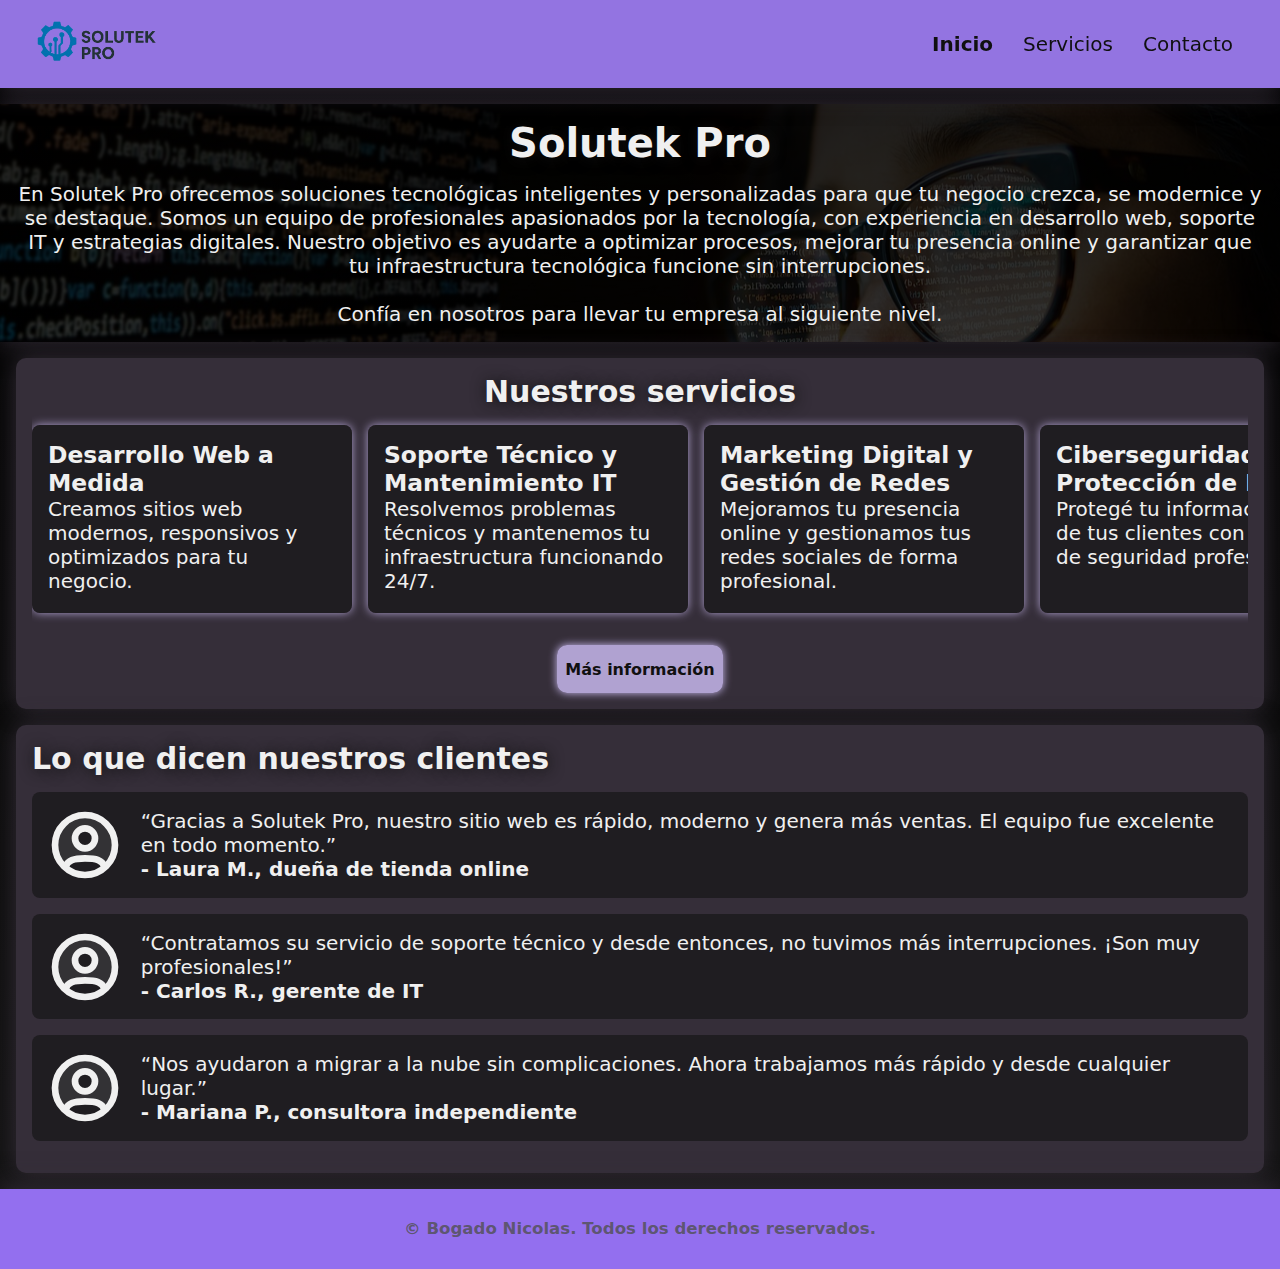
<file: index.html>
<!DOCTYPE html>
<html lang="en">
  <head>
    <meta charset="UTF-8" />
    <meta name="viewport" content="width=device-width, initial-scale=1.0" />
    <link rel="shortcut icon" href="./img/logo.png" type="image/x-icon" />
    <link rel="stylesheet" href="./css/index.css" />
    <title>Solutek Pro</title>
  </head>
  <body>
    <header>
      <a href="./index.html"
        ><img src="./img/solutek.png" alt="Logo empresa"
      /></a>
      <nav>
        <ul>
          <li>
            <a href="./index.html"><b>Inicio</b></a>
          </li>
          <li><a href="./pages/servicios.html">Servicios</a></li>
          <li><a href="./pages/contacto.html">Contacto</a></li>
        </ul>
      </nav>
    </header>
    <main>
      <section class="presentacion">
        <h1>Solutek Pro</h1>
        <p>
          En Solutek Pro ofrecemos soluciones tecnológicas inteligentes y
          personalizadas para que tu negocio crezca, se modernice y se destaque.
          Somos un equipo de profesionales apasionados por la tecnología, con
          experiencia en desarrollo web, soporte IT y estrategias digitales.
          Nuestro objetivo es ayudarte a optimizar procesos, mejorar tu
          presencia online y garantizar que tu infraestructura tecnológica
          funcione sin interrupciones. <br />
          <br />
          Confía en nosotros para llevar tu empresa al siguiente nivel.
        </p>
      </section>
      <section class="cards">
        <h2>Nuestros servicios</h2>
        <div class="card-container">
          <article>
            <h3>Desarrollo Web a Medida</h3>
            <p>
              Creamos sitios web modernos, responsivos y optimizados para tu
              negocio.
            </p>
          </article>
          <article>
            <h3>Soporte Técnico y Mantenimiento IT</h3>
            <p>
              Resolvemos problemas técnicos y mantenemos tu infraestructura
              funcionando 24/7.
            </p>
          </article>
          <article>
            <h3>Marketing Digital y Gestión de Redes</h3>
            <p>
              Mejoramos tu presencia online y gestionamos tus redes sociales de
              forma profesional.
            </p>
          </article>
          <article>
            <h3>Ciberseguridad y Protección de Datos</h3>
            <p>
              Protegé tu información y la de tus clientes con medidas de
              seguridad profesionales.
            </p>
          </article>
          <article>
            <h3>Migración y Gestión en la Nube</h3>
            <p>
              Llevamos tu infraestructura a la nube de forma segura, eficiente y
              escalable.
            </p>
          </article>
          <article>
            <h3>Consultoría y Transformación Digital</h3>
            <p>
              Te ayudamos a digitalizar tu negocio con una estrategia clara y
              efectiva.
            </p>
          </article>
        </div>
        <div class="boton-servicios">
          <a href="./pages/servicios.html">
            <button>Más información</button>
          </a>
        </div>
      </section>
      <section class="testimonios">
        <h2>Lo que dicen nuestros clientes</h2>
        <div class="testimonios-container">
          <article>
            <img src="./img/user.svg" alt="Logo usuario" />
            <div class="info">
              <p>
                “Gracias a Solutek Pro, nuestro sitio web es rápido, moderno y
                genera más ventas. El equipo fue excelente en todo momento.”
              </p>
              <h4>- Laura M., dueña de tienda online</h4>
            </div>
          </article>
          <article>
            <img src="./img/user.svg" alt="Logo usuario" />
            <div class="info">
              <p>
                “Contratamos su servicio de soporte técnico y desde entonces, no
                tuvimos más interrupciones. ¡Son muy profesionales!”
              </p>
              <h4>- Carlos R., gerente de IT</h4>
            </div>
          </article>
          <article>
            <img src="./img/user.svg" alt="Logo usuario" />
            <div class="info">
              <p>
                “Nos ayudaron a migrar a la nube sin complicaciones. Ahora
                trabajamos más rápido y desde cualquier lugar.”
              </p>
              <h4>- Mariana P., consultora independiente</h4>
            </div>
          </article>
        </div>
      </section>
    </main>
    <footer>
      <h5>&copy; Bogado Nicolas. Todos los derechos reservados.</h5>
    </footer>
  </body>
</html>
</file>
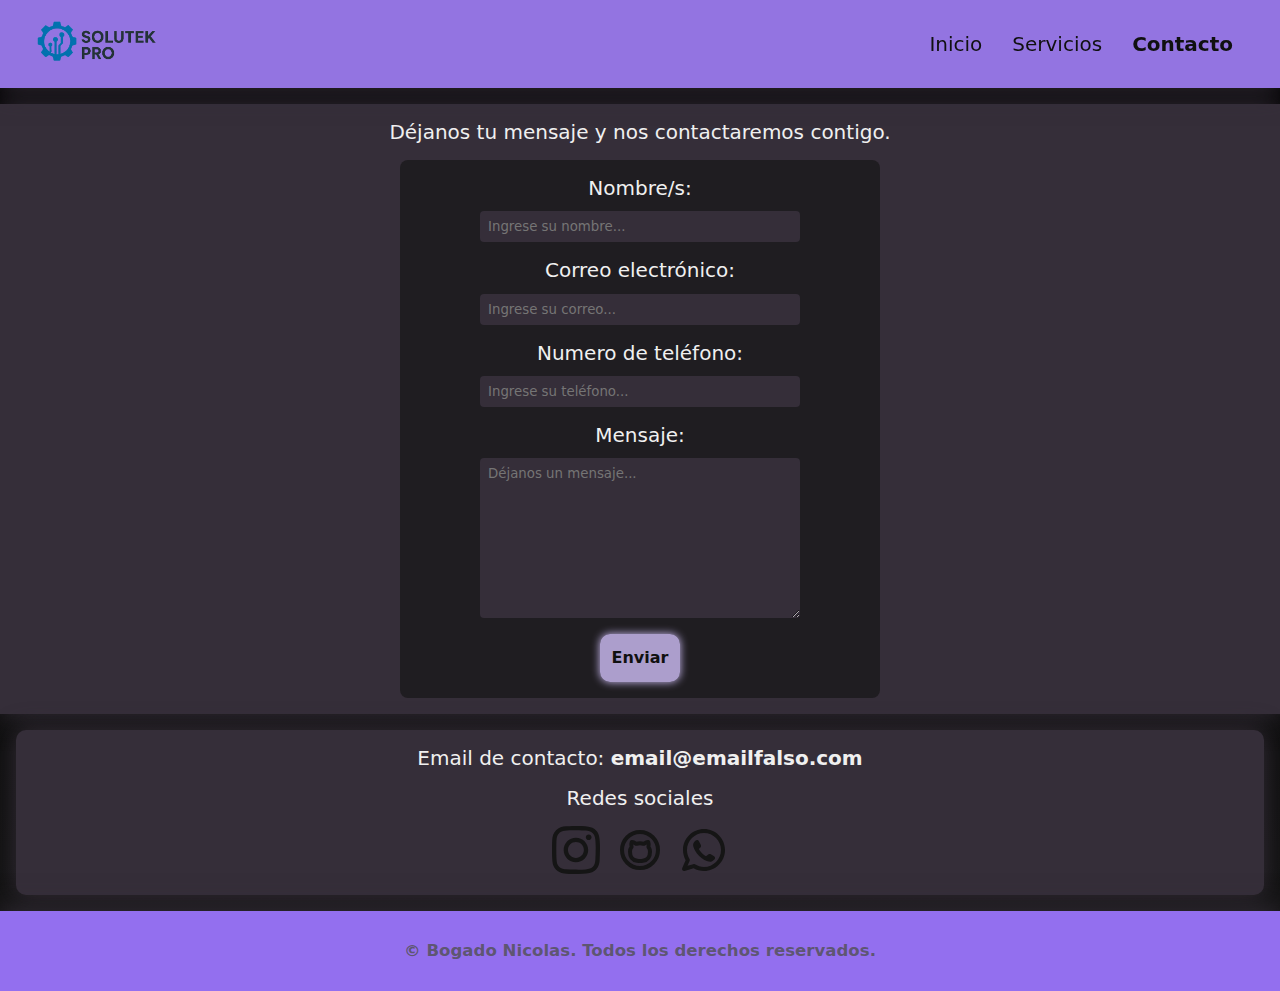
<file: pages/contacto.html>
<!DOCTYPE html>
<html lang="en">
  <head>
    <meta charset="UTF-8" />
    <meta name="viewport" content="width=device-width, initial-scale=1.0" />
    <link rel="stylesheet" href="../css/contacto.css" />
    <link rel="shortcut icon" href="../img/logo.png" type="image/x-icon" />
    <title>Solutek Pro - Contacto</title>
  </head>
  <body>
    <header>
      <a href="../index.html"
        ><img src="../img/solutek.png" alt="Logo empresa"
      /></a>
      <nav>
        <ul>
          <li>
            <a href="../index.html">Inicio</a>
          </li>
          <li><a href="./servicios.html">Servicios</a></li>
          <li>
            <a href="./contacto.html"><b>Contacto</b></a>
          </li>
        </ul>
      </nav>
    </header>
    <main>
      <section class="formulario">
        <p>Déjanos tu mensaje y nos contactaremos contigo.</p>
        <form>
          <label for="nombre">
            Nombre/s:
            <input
              type="text"
              id="nombre"
              name="nombre"
              placeholder="Ingrese su nombre..."
            />
          </label>
          <label for="email">
            Correo electrónico:
            <input
              type="email"
              id="email"
              name="email"
              placeholder="Ingrese su correo..."
            />
          </label>
          <label for="telefono">
            Numero de teléfono:
            <input
              type="tel"
              id="telefono"
              name="telefono"
              placeholder="Ingrese su teléfono..."
            />
          </label>
          <label for="mensaje" id="textarea-label">
            Mensaje:
            <textarea
              name="mensaje"
              id="mensaje"
              placeholder="Déjanos un mensaje..."
            ></textarea>
          </label>
          <button>Enviar</button>
        </form>
      </section>
      <section class="redes">
        <p>Email de contacto: <b>email@emailfalso.com</b></p>
        <p>Redes sociales</p>
        <div class="redes-iconos">
          <a href=""><img src="../img/instagram.svg" alt="Instagram logo" /></a>
          <a href=""><img src="../img/github.svg" alt="Github Logo" /></a>
          <a href=""><img src="../img/whatsapp.svg" alt="Whatsapp Logo" /></a>
        </div>
      </section>
    </main>
    <footer>
      <h5>&copy; Bogado Nicolas. Todos los derechos reservados.</h5>
    </footer>
  </body>
</html>
</file>
<file: css/index.css>
@import url(./globals.css);

.presentacion {
  background-image: linear-gradient(#000000dd, #000000cc),
    url("../img/chica-codigo.jpg");
  background-size: cover;
  background-position: center;
  background-repeat: no-repeat;
  padding: 1rem;
  text-align: center;
  border-radius: 0;
  margin: 1rem 0;
}
.presentacion p {
  margin-top: 1rem;
}

.cards h2 {
  text-align: center;
}
.cards .card-container {
  display: flex;
  gap: 1rem;
  overflow-x: auto;
  scroll-snap-type: x mandatory;
}
.cards .card-container article {
  scroll-snap-align: start;
  transition: all 0.3s ease;
  width: 20rem;
  min-width: 20rem;
  margin: 1rem 0;
  padding: 1rem;
  border-radius: 8px;
  background-color: var(--surface2-color);
  box-shadow: 0px 0px 10px var(--accent-color);
}
.boton-servicios {
  display: flex;
  justify-content: center;
  margin-top: 1rem;
}

.testimonios .testimonios-container article {
  display: flex;
  align-items: center;
  gap: 1rem;
  padding: 0.8rem;
  margin: 1rem 0;
  background-color: var(--surface2-color);
  border-radius: 8px;
}
.testimonios .testimonios-container article img {
  width: 5rem;
}

@media (475px >= width) {
  .cards .card-container {
    flex-direction: column;
    overflow-x: unset;
    padding: 1rem 0;
  }
  .cards .card-container article {
    min-width: unset;
    width: auto;
    margin: 0;
  }
  .testimonios .testimonios-container article {
    flex-direction: column;
  }
}
</file>
<file: css/contacto.css>
@import url(../css/globals.css);

.formulario {
  text-align: center;
  display: flex;
  flex-direction: column;
  align-items: center;
  margin: 1rem 0;
  border-radius: 0;
}
.formulario p {
  margin-bottom: 1rem;
}
.formulario form {
  border-radius: 8px;
  padding: 1rem 5rem;
  width: fit-content;
  background-color: var(--surface2-color);
  display: flex;
  flex-direction: column;
  justify-content: space-between;
  align-items: center;
  gap: 1rem;
}
.formulario form input,
.formulario form textarea {
  margin-top: 0.7rem;
  display: block;
}
.redes {
  display: flex;
  flex-direction: column;
  align-items: center;
  gap: 1rem;
}
.redes .redes-iconos {
  display: flex;
  gap: 1rem;
  transition: all 0.5s ease-in-out;
}
.redes .redes-iconos a img {
  width: 3rem;
}
.redes .redes-iconos a:hover {
  transform: scale(107%);
}

@media (475px >= width) {
  .formulario form {
    width: 100vw;
  }
}
</file>
